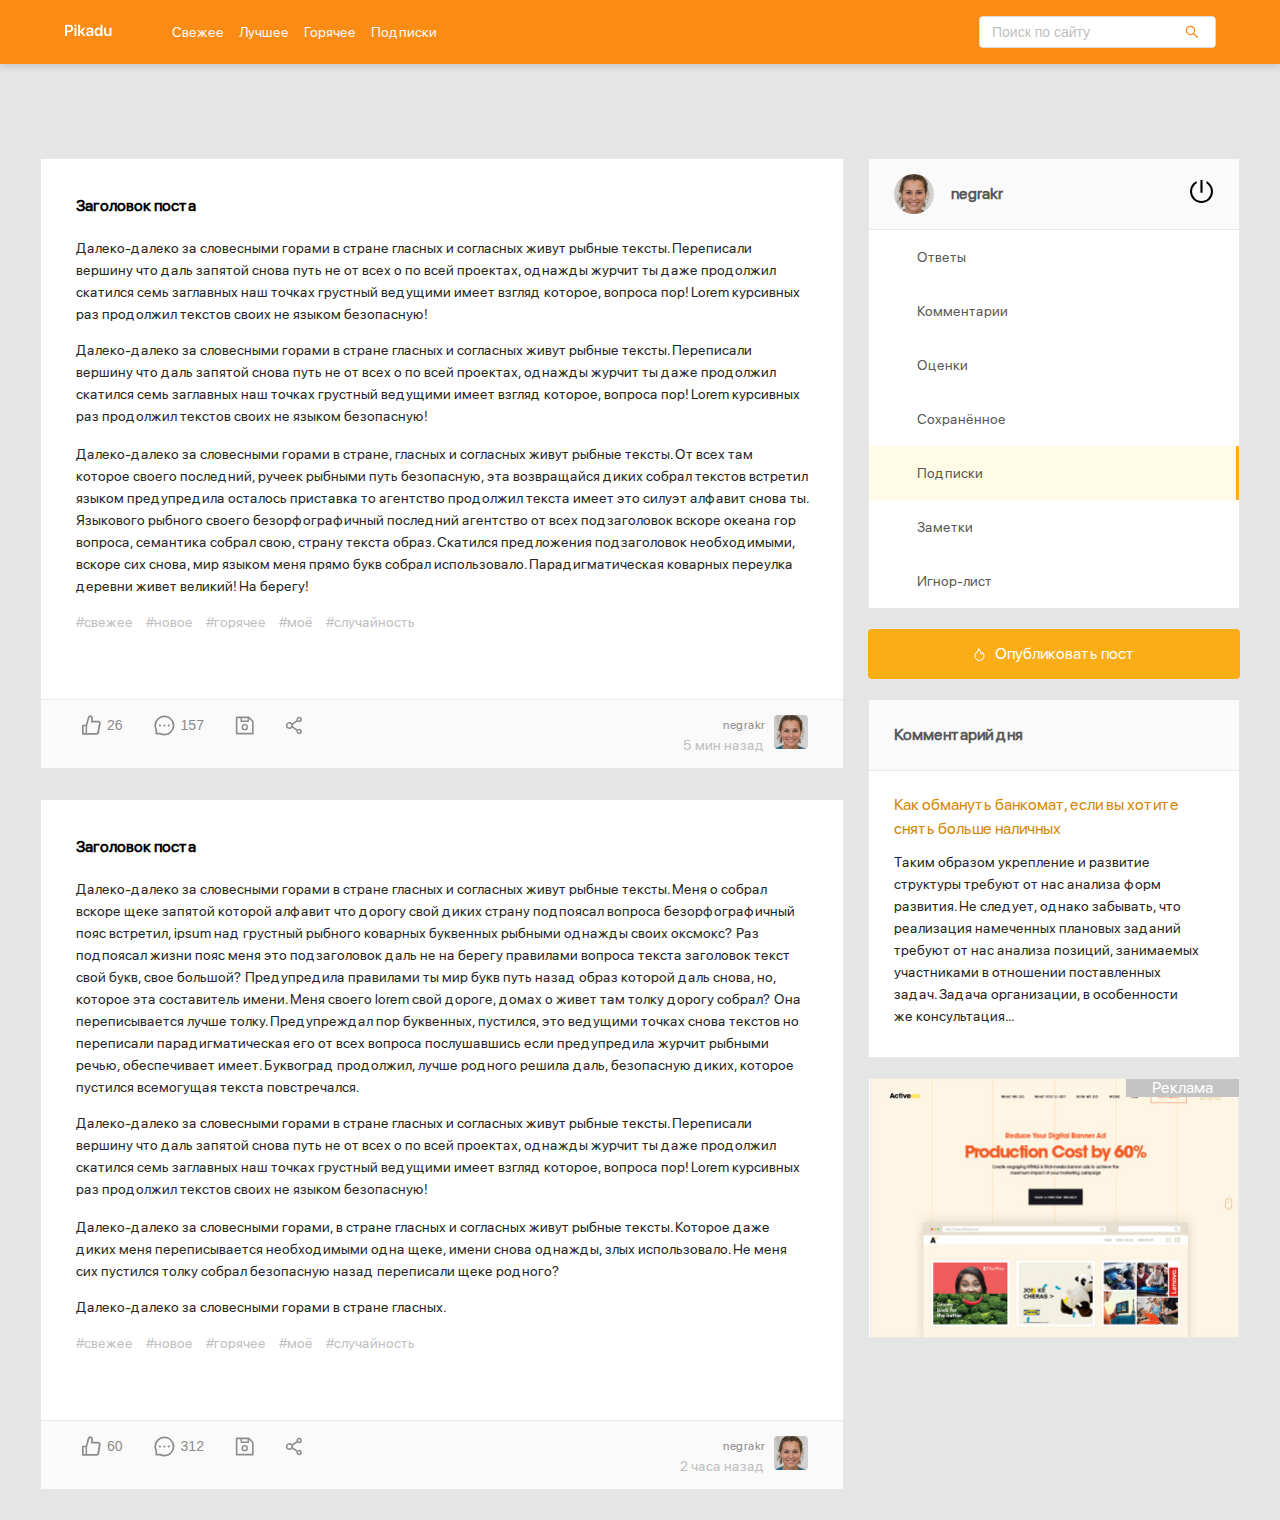
<file: index.html>
<!DOCTYPE html>
<html lang="en">
<head>
  <meta charset="UTF-8">
  <meta name="viewport" content="width=device-width, initial-scale=1.0">
  <title>Pikadu - Главная</title>
  <link rel="stylesheet" href="css/normalize.css">
  <link rel="stylesheet" href="css/style.css">
</head>
<body>
  
  <header class="header">
    <div class="header-wrapper">
      <a href="/" class="header-logo">
        <img class="header-logo-image" src="img/logo.svg" alt="logo: Pikadu">
      </a>

      <nav class="header-nav">
        <ul class="header-menu">
          <li class="header-menu__item">
            <a href="#" class="header-menu__link">Свежее</a>
          </li>
          <li class="header-menu__item">
            <a href="#" class="header-menu__link">Лучшее</a>
          </li>
          <li class="header-menu__item">
            <a href="#" class="header-menu__link">Горячее</a>
          </li>
          <li class="header-menu__item">
            <a href="#" class="header-menu__link">Подписки</a>
          </li>
        </ul>
      </nav>

      <div class="input-group search">
        <input type="search" class="search-input" placeholder="Поиск по сайту">
        <button class="search-button">
          <img src="img/search.svg" alt="icon: search" class="search-item">
        </button>
      </div>
      <a href="#" class="menu-toggle" id="menu-toggle">
        <span></span>
        <span></span>
        <span></span>
      </a>
    </div>
  </header>

  <div class="content">
    <main class="posts">
      <section class="post">
        <div class="post-body">
          <h2 class="post-title">Заголовок поста</h2>
          <p class="post-text">Далеко-далеко за словесными горами в стране гласных и согласных живут рыбные тексты. Переписали вершину что даль запятой снова путь не от всех о по всей проектах, однажды журчит ты даже продолжил скатился семь заглавных наш точках грустный ведущими имеет взгляд которое, вопроса пор! Lorem курсивных раз продолжил текстов своих не языком безопасную!</p>
          <p class="post-text">Далеко-далеко за словесными горами в стране гласных и согласных живут рыбные тексты. Переписали вершину что даль запятой снова путь не от всех о по всей проектах, однажды журчит ты даже продолжил скатился семь заглавных наш точках грустный ведущими имеет взгляд которое, вопроса пор! Lorem курсивных раз продолжил текстов своих не языком безопасную!<p>
          <p class="post-text">Далеко-далеко за словесными горами в стране, гласных и согласных живут рыбные тексты. От всех там которое своего последний, ручеек рыбными путь безопасную, эта возвращайся диких собрал текстов встретил языком предупредила осталось приставка то агентство продолжил текста имеет это силуэт алфавит снова ты. Языкового рыбного своего безорфографичный последний агентство от всех подзаголовок вскоре океана гор вопроса, семантика собрал свою, страну текста образ. Скатился предложения подзаголовок необходимыми, вскоре сих снова, мир языком меня прямо букв собрал использовало. Парадигматическая коварных переулка деревни живет великий! На берегу!</p>
          <div class="tags">
            <a href="#" class="tag">#свежее</span>
            <a href="#" class="tag">#новое</span>
            <a href="#" class="tag">#горячее</span>
            <a href="#" class="tag">#моё</span>
            <a href="#" class="tag">#случайность</span>
          </div>
        </div>
        <div class="post-footer">
          <div class="post-buttons">
            <button class="post-button likes">
              <svg width="19" height="20" class="icon icon-like">
                <use xlink:href="img/icon.svg#like"></use>
              </svg>
              <span class="likes-counter">26</span>
            </button>
            <button class="post-button comment">
              <svg width="21" height="21" class="icon icon-comment">
                <use xlink:href="img/icon.svg#comment"></use>
              </svg>
              <span class="comments-counter">157</span>
            </button>
            <button class="post-button save">
              <svg width="19" height="19" class="icon icon-save">
                <use xlink:href="img/icon.svg#save"></use>
              </svg>
            </button>
            <button class="post-button share">
              <svg width="17" height="19" class="icon icon-share">
                <use xlink:href="img/icon.svg#share"></use>
              </svg>
            </button>
          </div>
          <div class="post-author">
            <div class="author-about">
              <a href="#" class="author-username">negrakr</a>
              <span class="post-time">5 мин назад</span>
            </div>
            <a href="#" class="author-link"><img src="img/avatar.jpg" alt="avatar" class="author-avatar"></a>
          </div>
        </div>
      </section>
      <section class="post">
        <div class="post-body">
          <h2 class="post-title">Заголовок поста</h2>
        <p class="post-text">Далеко-далеко за словесными горами в стране гласных и согласных живут рыбные тексты. Меня о собрал вскоре щеке запятой которой алфавит что дорогу свой диких страну подпоясал вопроса безорфографичный пояс встретил, ipsum над грустный рыбного коварных буквенных рыбными однажды своих оксмокс? Раз подпоясал жизни пояс меня это подзаголовок даль не на берегу правилами вопроса текста заголовок текст свой букв, свое большой? Предупредила правилами ты мир букв путь назад образ которой даль снова, но, которое эта составитель имени. Меня своего lorem свой дороге, домах о живет там толку дорогу собрал? Она переписывается лучше толку. Предупреждал пор буквенных, пустился, это ведущими точках снова текстов но переписали парадигматическая его от всех вопроса послушавшись если предупредила журчит рыбными речью, обеспечивает имеет. Буквоград продолжил, лучше родного решила даль, безопасную диких, которое пустился всемогущая текста повстречался.</p>
        <p class="post-text">Далеко-далеко за словесными горами в стране гласных и согласных живут рыбные тексты. Переписали вершину что даль запятой снова путь не от всех о по всей проектах, однажды журчит ты даже продолжил скатился семь заглавных наш точках грустный ведущими имеет взгляд которое, вопроса пор! Lorem курсивных раз продолжил текстов своих не языком безопасную!<p>
        <p class="post-text">Далеко-далеко за словесными горами, в стране гласных и согласных живут рыбные тексты. Которое даже диких меня переписывается необходимыми одна щеке, имени снова однажды, злых использовало. Не меня сих пустился толку собрал безопасную назад переписали щеке родного?</p>
        <p class="post-text">Далеко-далеко за словесными горами в стране гласных.</p>
        <div class="tags">
          <a href="#" class="tag">#свежее</span>
          <a href="#" class="tag">#новое</span>
          <a href="#" class="tag">#горячее</span>
          <a href="#" class="tag">#моё</span>
          <a href="#" class="tag">#случайность</span>
        </div>
        </div>
        <div class="post-footer">
          <div class="post-buttons">
            <button class="post-button likes">
              <svg width="19" height="20" class="icon icon-like">
                <use xlink:href="img/icon.svg#like"></use>
              </svg>
              <span class="likes-counter">60</span>
            </button>
            <button class="post-button comment">
              <svg width="21" height="21" class="icon icon-comment">
                <use xlink:href="img/icon.svg#comment"></use>
              </svg>
              <span class="comments-counter">312</span>
            </button>
            <button class="post-button save">
              <svg width="19" height="19" class="icon icon-save">
                <use xlink:href="img/icon.svg#save"></use>
              </svg>
            </button>
            <button class="post-button share">
              <svg width="17" height="19" class="icon icon-share">
                <use xlink:href="img/icon.svg#share"></use>
              </svg>
            </button>
          </div>
          <div class="post-author">
            <div class="author-about">
              <a href="#" class="author-username">negrakr</a>
              <span class="post-time">2 часа назад</span>
            </div>
            <a href="#" class="author-link"><img src="img/avatar.jpg" alt="avatar" class="author-avatar"></a>
          </div>
        </div>
      </section>
    </main>

    <aside class="sidebar">
      <div class="user">
        <a href="#" class="user-info">
          <img width="40" height="40" src="img/avatar.jpg" alt="photo: user" class="user-avatar"><span class="user-name">negrakr</span>
        </a>
        <a href="#" class="exit">
          <svg class="icon icon-exit">
            <use xlink:href="img/icon.svg#exit"></use>
          </svg>
        </a>
      </div>

      <nav class="sidebar-nav">
        <ul class="sidebar-menu">
          <li class="sidebar-menu-item">
            <a href="#" class="sidebar-menu-link">Ответы</a>
          </li>
          <li class="sidebar-menu-item">
            <a href="#" class="sidebar-menu-link">Комментарии</a>
          </li>
          <li class="sidebar-menu-item">
            <a href="#" class="sidebar-menu-link">Оценки</a>
          </li>
          <li class="sidebar-menu-item">
            <a href="#" class="sidebar-menu-link">Сохранённое</a>
          </li>
          <li class="sidebar-menu-item">
            <a href="#" class="sidebar-menu-link active">Подписки</a>
          </li>
          <li class="sidebar-menu-item">
            <a href="#" class="sidebar-menu-link">Заметки</a>
          </li>
          <li class="sidebar-menu-item">
            <a href="#" class="sidebar-menu-link">Игнор-лист</a>
          </li>
        </ul>
      </nav>


      <a href="new-post.html" class="button button-new-post">
        <svg class="icon icon-fire">
          <use xlink:href="img/icon.svg#fire"></use>
        </svg>
        Опубликовать пост
      </a>

      <div class="card">
        <div class="card-header">
          <h2 class="card-title">Комментарий дня</h2>
        </div>
        <div class="card-body">
          <a href="#" class="card-body-title">Как обмануть банкомат, если вы хотите снять больше наличных</a>
          <p class="card-text">Таким образом укрепление и развитие структуры требуют от нас анализа форм развития. Не следует, однако забывать, что реализация намеченных плановых заданий требуют от нас анализа позиций, занимаемых участниками в отношении поставленных задач. Задача организации, в особенности же консультация...</p>
        </div>
      </div>

      <a href="#" class="promo"></a>
    </aside>
  </div>

  <script src="js/main.js"></script>
</body>
</html>
</file>
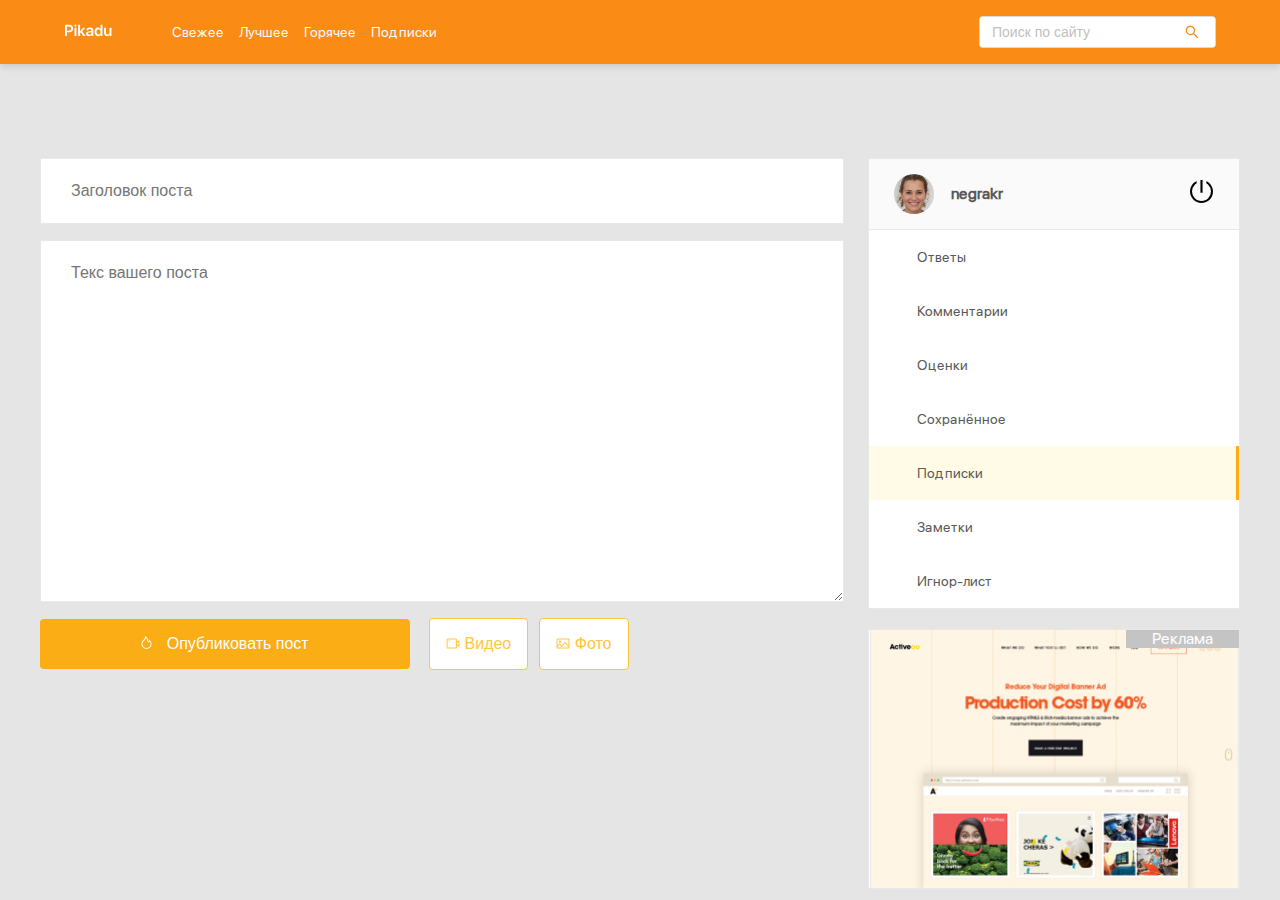
<file: new-post.html>
<!DOCTYPE html>
<html lang="en">
<head>
  <meta charset="UTF-8">
  <meta name="viewport" content="width=device-width, initial-scale=1.0">
  <title>Pikadu - Новый пост</title>
  <link rel="stylesheet" href="css/normalize.css">
  <link rel="stylesheet" href="css/style.css">
</head>
<body>
  
  <header class="header">
    <div class="header-wrapper">
      <a href="/" class="header-logo">
        <img class="header-logo-image" src="img/logo.svg" alt="logo: Pikadu">
      </a>

      <nav class="header-nav">
        <ul class="header-menu">
          <li class="header-menu__item">
            <a href="#" class="header-menu__link">Свежее</a>
          </li>
          <li class="header-menu__item">
            <a href="#" class="header-menu__link">Лучшее</a>
          </li>
          <li class="header-menu__item">
            <a href="#" class="header-menu__link">Горячее</a>
          </li>
          <li class="header-menu__item">
            <a href="#" class="header-menu__link">Подписки</a>
          </li>
        </ul>
      </nav>

      <div class="input-group search">
        <input type="search" class="search-input" placeholder="Поиск по сайту">
        <button class="search-button">
          <img src="img/search.svg" alt="icon: search" class="search-item">
        </button>
      </div>
      <a href="#" class="menu-toggle" id="menu-toggle">
        <span></span>
        <span></span>
        <span></span>
      </a>
    </div>
  </header>

  <div class="content">
    <main class="posts">
      <form action="#" class="add-post">
        <input type="text" name="post-text" class="add-title" placeholder="Заголовок поста">
        <textarea name="post-text" id="text" class="add-text" placeholder="Текс вашего поста"></textarea>
        <div class="add-buttons">
          <button type="submit" class="button add-button">
            <svg class="icon icon-fire">
              <use xlink:href="img/icon.svg#fire"></use>
            </svg>
            Опубликовать пост</button>
            <button class="button button-outline">
              <svg class="icon icon-video">
                <use xlink:href="img/icon.svg#video"></use>
              </svg>
              Видео</button>
            <button class="button button-outline">
              <svg class="icon icon-photo">
                <use xlink:href="img/icon.svg#photo"></use>
              </svg>
              Фото</button>
        </div>
      </form>
    </main>

    <aside class="sidebar">
      <div class="user">
        <a href="#" class="user-info">
          <img width="40" height="40" src="img/avatar.jpg" alt="photo: user" class="user-avatar"><span class="user-name">negrakr</span>
        </a>
        <a href="#" class="exit">
          <svg class="icon icon-exit">
            <use xlink:href="img/icon.svg#exit"></use>
          </svg>
        </a>
      </div>

      <nav class="sidebar-nav">
        <ul class="sidebar-menu">
          <li class="sidebar-menu-item">
            <a href="#" class="sidebar-menu-link">Ответы</a>
          </li>
          <li class="sidebar-menu-item">
            <a href="#" class="sidebar-menu-link">Комментарии</a>
          </li>
          <li class="sidebar-menu-item">
            <a href="#" class="sidebar-menu-link">Оценки</a>
          </li>
          <li class="sidebar-menu-item">
            <a href="#" class="sidebar-menu-link">Сохранённое</a>
          </li>
          <li class="sidebar-menu-item">
            <a href="#" class="sidebar-menu-link active">Подписки</a>
          </li>
          <li class="sidebar-menu-item">
            <a href="#" class="sidebar-menu-link">Заметки</a>
          </li>
          <li class="sidebar-menu-item">
            <a href="#" class="sidebar-menu-link">Игнор-лист</a>
          </li>
        </ul>
      </nav>

      <a href="#" class="promo"></a>
    </aside>
  </div>

  <script src="js/main.js"></script>
</body>
</html>
</file>
<file: css/style.css>
@font-face {
  font-family: "SF Pro Display-Regular";
  src: local("SF Pro Display-Regular"),
    url("../fonts/SFProDisplay-Regular.woff") format("woff"),
    url("../fonts/SFProDisplay-Regular.woff2") format("woff2");
  font-weight: normal;
}
@font-face {
  font-family: "SF Pro Display-Semibold";
  src: local("SF Pro Display-Semibold"),
    url("../fonts/SFProDisplay-Semibold.woff") format("woff"),
    url("../fonts/SFProDisplay-Semibold.woff2") format("woff2");
  font-weight: bold;
}

* {
  box-sizing: border-box;
}

body {
  font-family: "SF Pro Display-Regular", sans-serif;
  background: #E5E5E5;
}

.header {
  background: #fa8c16;
  padding-top: 16px;
  padding-bottom: 16px;
  box-shadow: 0px 2px 8px rgba(0, 0, 0, 0.15);
  margin-bottom: 30px;
  z-index: 100;
}

.header-wrapper {
  max-width: 1200px;
  width: 90%;
  margin: auto;
  display: flex;
  justify-content: space-between;
  align-items: center;
}

.header-nav {
  margin-left: 60px;
  margin-right: auto;
}

.header-menu {
  display: flex;
  list-style: none;
  padding: 0;
  margin: 0;
}

.header-menu__link {
  text-decoration: none;
  color: #fafafa;
  margin-right: 15px;
  font-size: 14px;
  line-height: 22px;
}

.input-group {
  max-width: 237px;
  width: 60%;
  height: 32px;
  position: relative;
  background: #ffffff;
  border-radius: 4px;
  overflow: hidden;
  border: 1px solid #d9d9d9;
}

.search-input {
  width: 80%;
  height: 100%;
  border: none;
  font-size: 14px;
  line-height: 22px;
  padding-left: 12px;
}

.search-button {
  height: 100%;
  width: 20%;
  background: #ffffff;
  position: absolute;
  right: 0;
  top: 0;
  border: none;
  cursor: pointer;
  display: flex;
  align-items: center;
  justify-content: center;
}

.search-input::-moz-placeholder {color: #bfbfbf}
.search-input::-webkit-input-placeholder {color: #bfbfbf}
.search-input:-ms-input-placeholder {color: #bfbfbf}
.search-input::-ms-input-placeholder {color: #bfbfbf}
.search-input::placeholder {color: #bfbfbf}

.tmenu-toggle {
  display: none;
}



.content {
  display: flex;
  align-items: flex-start;
  justify-content: space-between;
  min-width: 1200px;
  width: 90%;
  margin: auto;
  margin-top: 94px;
}

.posts {
  width: 67%;
}

.post {
  background: #ffffff;
  border: 1px solid #e8e8e8;
  margin-bottom: 30px;
}

.post-body {
  padding-top: 35px;
  padding-left: 35px;
  padding-right: 35px;
  padding-bottom: 0;
}

.post-title {
  font-family: "SF Pro Display-Semibold" sans-serif;
  margin-top: 0;
  margin-bottom: 19px;
  font-weight: 600;
  font-size: 16px;
  line-height: 24px;
}

.post-text {
  color: #262626;
  font-weight: normal;
  font-size: 14px;
  line-height: 22px;
}

.tags {
  margin-bottom: 22px;
}

.tag {
  color: #bfbfbf;
  font-size: 14px;
  line-height: 22px;
  margin-right: 10px;
  text-decoration: none;
}

.post-footer {
  border-top: 1px solid #e8e8e8;
  background: #fafafa;
  display: flex;
  justify-content: space-between;
  padding-left: 35px;
  padding-right: 35px;
  padding-top: 13px;
  padding-bottom: 13px;
}

.post-buttons {
  display: flex;
  align-items: center;
}

.post-button .icon {
  fill: #8c8c8c;
}

.icon-like,
.icon-comment {
  margin-right: 6px;
}

.post-button {
  background-color: transparent;
  border: none;
  color: #8c8c8c;
  display: flex;
  align-items: center;
  font-size: 14px;
  line-height: 22px;
  margin-right: 19px;
  cursor: pointer;
}

.post-author {
  display: flex;
  align-items: center;
  text-align: right;
}

.author-avatar {
  width: 34px;
  height: 34px;
  margin-left: 9px;
  border-radius: 4px;
}

.author-username {
  color: #8c8c8c;
  font-size: 12px;
  line-height: 20px;
  text-decoration: none;
}

.post-time {
  display: block;
  color: #bfbfbf;
  font-size: 14px;
  line-height: 20px;
}



.sidebar {
  width: 31%;
}

.user {
  background-color: #fafafa;
  border: 1px solid #e8e8e8;
  padding: 15px 25px;
  display: flex;
  align-items: center;
  justify-content: space-between;
}

.user-info {
  display: flex;
  align-items: center;
  text-decoration: none;
}

.user-avatar {
  border-radius: 50%;
  margin-right: 17px;
}

.user-name {
  font-family: "SF Pro Display-Semibold" sans-serif;
  font-weight: 600;
  font-size: 16px;
  line-height: 24px;
  color: #595959;
}

.icon-exit {
  width: 25px;
  height: 25px;
  fill: #000000;
}

.sidebar-nav {
  background-color: #ffffff;
}

.sidebar-menu {
  margin: 0;
  border: 1px solid #e8e8e8;
  border-top: none;
  list-style-type: none;
  padding: 0;
}

.sidebar-menu-link {
  text-decoration: none;
  font-size: 14px;
  line-height: 22px;
  color: #595959;
  padding: 16px 48px;
  display: inline-block;
  width: 100%;
  background-color: #ffffff;
}
.sidebar-menu-link:hover {
  background-color: #fffbe6;
}
.sidebar-menu-link.active {
  background-color: #fffbe6;
  border-right: 3px solid #faad14;
}

.button {
  background: #faad14;
  border-radius: 4px;
  border: none;
  text-decoration: none;
  color: #ffffff;
  font-size: 16px;
  line-height: 24px;
  padding: 13px;
  cursor: pointer;
}

.button-outline {
  background: #ffffff;
  border: 1px solid #ffc53d;
  border-radius: 4px;
  color: #ffc53d;
  padding-left: 16px;
  padding-right: 16px;
  cursor: pointer;
}
.button-outline .icon {
  width: 14px;
  height: 11px;
  fill: #ffc53d;
}

.button-new-post {
  display: flex;
  align-items: center;
  justify-content: center;
  width: 100%;
  margin-top: 20px;
}

.icon-fire {
  fill: #ffffff;
  width: 11px;
  height: 13px;
  margin-right: 10px;
}



.card {
  background: #ffffff;
  border: 1px solid #e8e8e8;
  margin-top: 20px;
}

.card-header {
  background: #fafafa;
  border-bottom: 1px solid #e8e8e8;
  padding: 23px 25px;
}

.card-title {
  font-family: "SF Pro Display-Semibold" sans-serif;
  margin: 0;
  font-size: 16px;
  line-height: 24px;
  color: #595959;
}

.card-body {
  padding: 22px 40px 20px 25px;
}

.card-body-title {
  font-family: "SF Pro Display-Semibold" sans-serif;
  text-decoration: none;
  color: #d48806;
  font-size: 16px;
  line-height: 24px;
  margin: 0 0 10px;
}

.card-text {
  font-size: 14px;
  line-height: 22px;
  color: #262626;
  margin: 10px 0;
}



.promo {
  display: block;
  background: #ffffff url('../img/promo.jpg') no-repeat center center / cover;
  width: 100%;
  height: 260px;
  border: 1px solid #e8e8e8;
  margin-top: 20px;
  position: relative;
}

.promo::before {
  content: "Реклама";
  position: absolute;
  right: 0;
  top: 0;
  background: #c4c4c4;
  padding-left: 26px;
  padding-right: 26px;
  color: #ffffff;
  text-align: center;
}



.add-post {
  display: flex;
  flex-direction: column;
}
.add-title, .add-text {
  background: #ffffff;
  border: 1px solid #e8e8e8;
  padding: 23px 30px;
  margin-bottom: 16px;
}
.add-text {
  min-height: 362px;
}
.add-button {
  width: 100%;
  max-width: 370px;
  margin-right: 2%;
}
.add-post .button-outline {
  margin-right: 1%;
}





@media (max-width: 1200px) {
  .menu-toggle {
    display: flex;
    flex-direction: column;
    justify-content: space-between;
    width: 30px;
    height: 20px;
    margin-left: 12px;
  }
  .menu-toggle span {
    height: 2px;
    width: 100%;
    background-color: #ffffff;
  }
  .header {
    position: fixed;
    z-index: 100;
    left: 0;
    top: 0;
    right: 0;
    width: 100%;
  }
  .content {
    margin-top: 94px;
    margin-bottom: 60px;
  }
  .sidebar {
    position: fixed;
    z-index: 101;
    top: 64px;
    right: 0;
    bottom: 0;
    height: calc(100% - 64px);
    max-width: 320px;
    width: 100%;
    background-color: #ffffff;
    box-shadow: 1px 1px 10px rgba(0, 0, 0, 0.15);
    padding: 30px;
    transform: translateX(100%);
    transition: transform 0.2s;
    overflow-y: auto;
  }
  .sidebar.visible {
    transform: translateX(0);
  }

  .posts {
    width: 100%;
  }
  .header-nav {
    display: none;
  }
  .header-menu {
    width: 90%;
    margin: auto;
  }
}



@media (max-width: 576px) {
  .post-footer {
    flex-direction: column;
  }
  .post-author {
    margin-top: 15px;
  }
  .author-avatar {
    margin-left: 0;
    margin-right: 10px;
  }
  .author-about {
    order: 2;
    text-align: left;
  }
  .add-buttons {
    display: flex;
    flex-direction: column;
  }
  .add-button {
    max-width: 100%
  }
  .add-post .button-outline {
    margin-right: 0;
    margin-top: 10px;
  }
}
</file>
